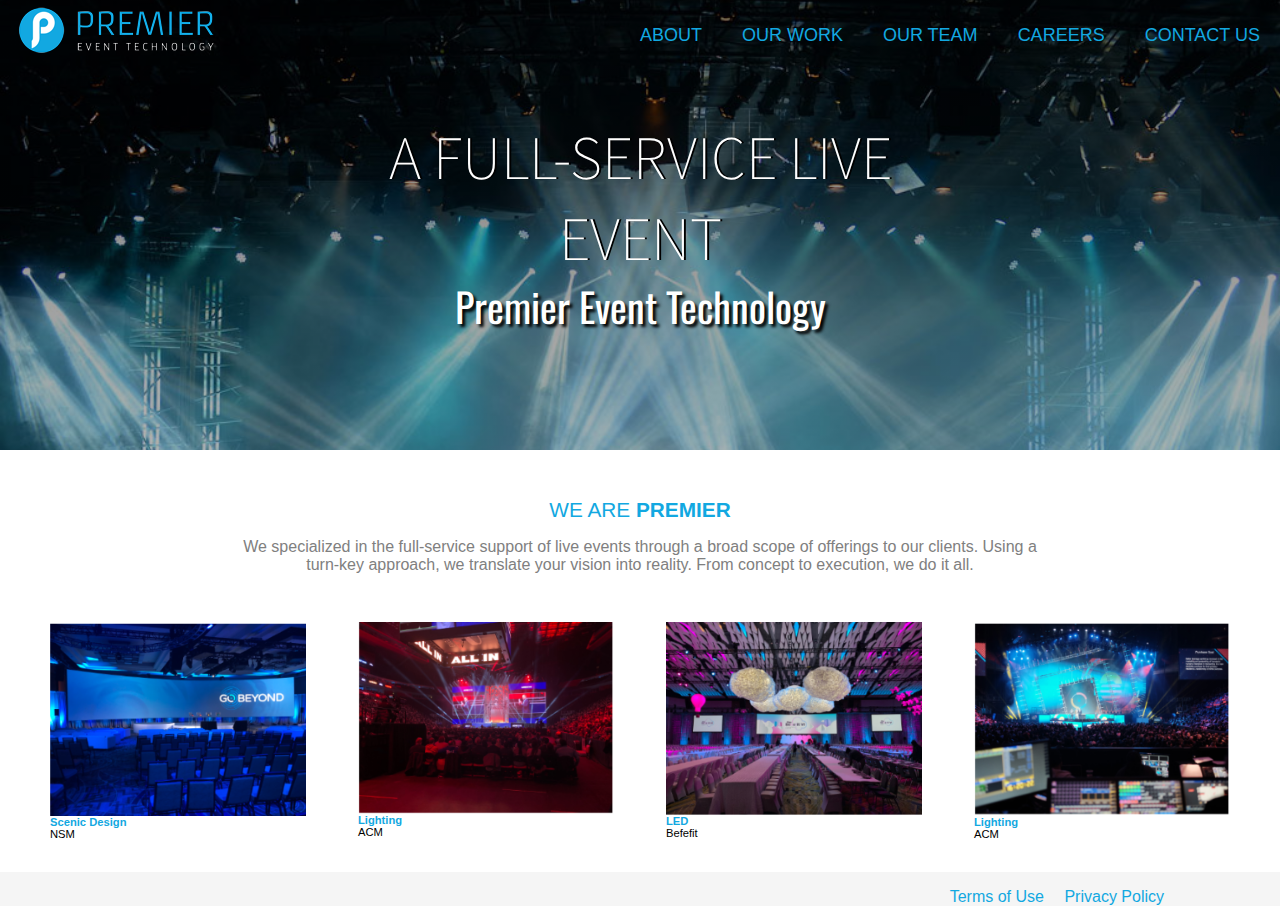
<file: index.html>
<!doctype html>
<html lang="en">
<head>
	<meta charset="utf-8">
	<meta name="description" content="ETP Test Project - page 1">
	<meta name="robots" content="noindex, nofollow">
	<meta name="viewport" content="width=device-width, initial-scale=1">
	<title>Premier Event Technology</title>
	<link href="style.css" rel="stylesheet">
	<link href="https://fonts.googleapis.com/css?family=Oswald&display=swap" rel="stylesheet"> 
	<link href="https://fonts.googleapis.com/css?family=Noto+Sans+SC&display=swap" rel="stylesheet"> 
	<link rel="stylesheet" href="https://use.fontawesome.com/releases/v5.10.1/css/all.css" integrity="sha384-wxqG4glGB3nlqX0bi23nmgwCSjWIW13BdLUEYC4VIMehfbcro/ATkyDsF/AbIOVe" crossorigin="anonymous">
	<link rel="shortcut icon" href="favicon.ico" type="image/x-icon">	
</head>
<body>
<div class="hero-image-home">
	<div class="logo">
		<a href="/premier/index.html"><img src="premier-logo.png" alt="Premier Event Technology Logo"/></a>
	</div>
	<label for="toggle-1" class="toggle-menu"><ul><li></li> <li></li> <li></li></ul></label>
	<input type="checkbox" id="toggle-1">
  	<nav>
		<ul>
			<!-- Edit Menu Links  -->
			<li><a href="/premier/about-us.html">About</a></li>
			<li><a href="#">Our Work</a></li>
			<li><a href="#">Our Team</a></li>
			<li><a href="#">Careers</a></li>
			<li><a href="#">Contact Us</a></li>
			<!-- END Menu Links -->
		</ul>
	</nav>
		
	<!-- Edit Banner Text -->
	<div class="hero-text">
		<h1>A full-service live event</h1>
		<p class="hero-subtitle">Premier Event Technology</p>
	</div>
	<!-- END Banner Text -->
	</div>
	<main>
		<article class="main">
			<section class="content">
				<!-- Edit Homepage Text -->
				<p class="blue-text">WE are <strong>Premier</strong></p>
				<p id="text">We specialized in the full-service support of live events through a broad scope of offerings to our clients. Using a turn-key approach, we translate your vision into reality. From concept to execution, we do it all.</p>
				<!-- END Homepage Text -->
			</section>
			<div id="imageGrid">
			  <section class="grid">
				<div class="grid-group">
					<!-- Edit Homepage Image 1 -->
				  	<div class="grid-group-image"><img src="ScenicDesign.png" alt="Scenic design" /></div>
				  	<span class="blue">Scenic Design</span> <br>
					NSM
					<!-- END Homepage Image 1 -->
				</div>
				<div class="grid-group">
					<!-- Edit Homepage Image 2 -->
				  	<div class="grid-group-image"><img src="Lighting.png" alt="Lighting" /></div>
				  	<span class="blue">Lighting</span> <br>
					ACM
					<!-- END Homepage Image 2 -->
				</div>
				<div class="grid-group">
					<!-- Edit Homepage Image 3 -->
				  	<div class="grid-group-image"><img src="LED.png" alt="LED" /></div>
				  	<span class="blue">LED</span> <br>
					Befefit
					<!-- END Homepage Image 3 -->
				</div>
				<div class="grid-group">
					<!-- Edit Homepage Image 4 -->
				  	<div class="grid-group-image"><img src="Lighting2.png" alt="Lighting" /></div>
				  	<span class="blue">Lighting</span> <br>
					ACM
					<!-- END Homepage Image 4 -->
				</div>
			  </section>
			</div>
		</article>
	</main>
	<footer class="footerRow">
		<div class="footerColumn">
			<span id="SocialMedia">
				<a href="https://www.facebook.com/premiereventtechnology?fref=ts" target="_blank" class="fab fa-facebook-f"></a>
				<a href="https://twitter.com/PremierEventAV" target="_blank" class="fab fa-twitter"></a>
				<a href="https://www.linkedin.com/company/premier-creative-gorup/?trk=prof-following-company-logo" target="_blank" class="fab fa-linkedin-in"></a>
			</span>
		</div>
		<div class="footerColumn">
				<ol id="Copyright">
					<! Edit Footer Links ->
					<li class="footerMenu"><a href="#" class="blueLink">Terms of Use</a></li>
					<li class="footerMenu"><a href="#" class="blueLink">Privacy Policy</a></li>
					<! END Footer Links ->
				</ol>
		</div>
	</footer>
	<script>
		function myFunction() {
			  var x = document.getElementById("myTopnav");
			  if (x.className === "menu") {
				x.className += " responsive";
			  } else {
				x.className = "menu";
			  }
		} 
	</script>
</body>
</html>
</file>
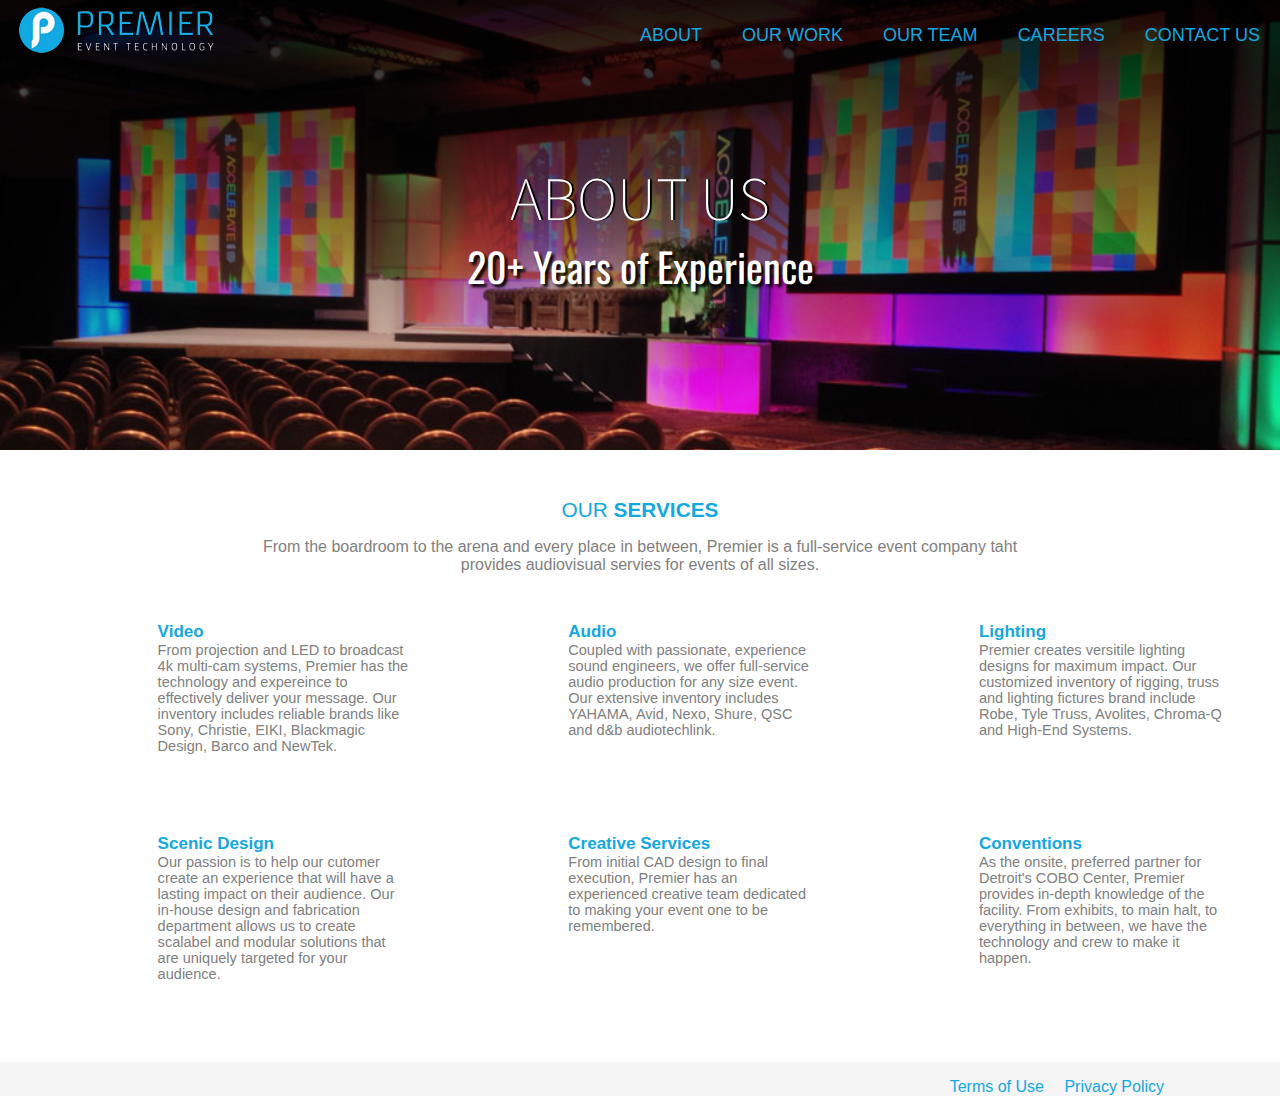
<file: about-us.html>
<!doctype html>
<html lang="en">
<head>
	<meta charset="utf-8">
	<meta name="description" content="ETP Test Project - page 1">
	<meta name="robots" content="noindex, nofollow">
	<meta name="viewport" content="width=device-width, initial-scale=1">
	<title>Premier Event Technology</title>
	<link href="style.css" rel="stylesheet">
	<link href="https://fonts.googleapis.com/css?family=Oswald&display=swap" rel="stylesheet"> 
	<link href="https://fonts.googleapis.com/css?family=Noto+Sans+SC&display=swap" rel="stylesheet"> 
	<link rel="stylesheet" href="https://use.fontawesome.com/releases/v5.10.1/css/all.css" integrity="sha384-wxqG4glGB3nlqX0bi23nmgwCSjWIW13BdLUEYC4VIMehfbcro/ATkyDsF/AbIOVe" crossorigin="anonymous">
	<link rel="shortcut icon" href="favicon.ico" type="image/x-icon">
</head>
<body>
	<div class="hero-image-about">
		<div class="logo">
			<a href="/premier/index.html"><img src="premier-logo.png" alt="Premier Event Technology Logo"/></a>
		</div>
		<label for="toggle-1" class="toggle-menu"><ul><li></li> <li></li> <li></li></ul></label>
		<input type="checkbox" id="toggle-1">
		<nav>
			<ul>
				<!------------------- Edit Menu Links ---------------------->
				<li><a href="/premier/about-us.html">About</a></li>
				<li><a href="#">Our Work</a></li>
				<li><a href="#">Our Team</a></li>
				<li><a href="#">Careers</a></li>
				<li><a href="#">Contact Us</a></li>
				<!------------------- END Menu Links ---------------------->
			</ul>
		</nav>
		
		<!------------------- Edit Banner Text ---------------------->
		<div class="hero-text">
			<h1>About Us</h1>
			<p class="hero-subtitle">20+ Years of Experience</p>
		</div>
		<!------------------- END Banner Text ---------------------->
	</div>
	<main>
		<article class="main">
			<section class="content">
				<!------------------- Edit Homepage Text ---------------------->
				<p class="blue-text">Our <strong>Services</strong></p>
				<p id="text">From the boardroom to the arena and every place in between, Premier is a full-service event company taht provides audiovisual servies for events of all sizes.</p>
				<!------------------- END Homepage Text ---------------------->
			</section>
			<div id="services">
				<section class="grid-services">
				  	<!------------------- Edit Services Section ---------------------->
					<div class="grid-group-services">
						<div class="grid-group-services-box">
							<div class="services-icon">
								<i class="fas fa-video"></i>
							</div>
							<div class="services-description">
							<!------------------- Edit Video Section ---------------------->
								<h3>Video</h3>
								<p>From projection and LED to broadcast 4k multi-cam systems, Premier has the technology and expereince to effectively deliver your message. Our inventory includes reliable brands like Sony, Christie, EIKI, Blackmagic Design, Barco and NewTek.</p>
							<!------------------- END Video Section ---------------------->
							</div>
						</div>
					</div>
					<div class="grid-group-services">
						<div class="grid-group-services-box">
							<div class="services-icon">
								<i class="fas fa-volume-up"></i>
							</div>
							<div class="services-description">
								<!------------------- Edit Audio Section ---------------------->
								<h3>Audio</h3>
								<p>Coupled with passionate, experience sound engineers, we offer full-service audio production for any size event. Our extensive inventory includes YAHAMA, Avid, Nexo, Shure, QSC and d&amp;b audiotechlink.</p>
								<!------------------- END Audio Section ---------------------->
							</div>
						</div>
					</div>
					<div class="grid-group-services">
						<div class="grid-group-services-box">
							<div class="services-icon">
								<i class="fas fa-bolt"></i>
							</div>
							<div class="services-description">
								<!------------------- Edit Lighting Section ---------------------->
								<h3>Lighting</h3>
								<p>Premier creates versitile lighting designs for maximum impact. Our customized inventory of rigging, truss and lighting fictures brand include Robe, Tyle Truss, Avolites, Chroma-Q and High-End Systems.</p>
								<!------------------- END Lighting Section ---------------------->
							</div>
						</div>
					</div>
					 <div class="grid-group-services">
						<div class="grid-group-services-box">
							<div class="services-icon">
								<i class="fas fa-pencil-ruler"></i>
							</div>
							<div class="services-description">
								<!------------------- Edit Scenic Design Section ---------------------->
								<h3>Scenic Design</h3>
								<p>Our passion is to help our cutomer create an experience that will have a lasting impact on their audience. Our in-house design and fabrication department allows us to create scalabel and modular solutions that are uniquely targeted for your audience.</p>
								<!------------------- END Scenic Design Section ---------------------->
							</div>
						</div>
					</div>
					<div class="grid-group-services">
						<div class="grid-group-services-box">
							<div class="services-icon">
								<i class="fas fa-paint-brush"></i>
							</div>
							<div class="services-description">
								<!------------------- Edit Creative Services Section ---------------------->
								<h3>Creative Services</h3>
								<p>From initial CAD design to final execution, Premier has an experienced creative team dedicated to making your event one to be remembered.</p>
								<!------------------- END Creative Services Section ---------------------->
							</div>
						</div>
					</div>
					<div class="grid-group-services">
						<div class="grid-group-services-box">
							<div class="services-icon">
								<i class="fas fa-ship"></i>
							</div>
							<div class="services-description">
								<!------------------- Edit Conventions Section ---------------------->
								<h3>Conventions</h3>
								<p>As the onsite, preferred partner for Detroit's COBO Center, Premier provides in-depth knowledge of the facility. From exhibits, to main halt, to everything in between, we have the technology and crew to make it happen.</p>
								<!------------------- END Conventions Section ---------------------->
							</div>
						</div>
					</div>
				</section>
				<!------------------- END Services Section ---------------------->
			</div>
		</article>
	</main>
	<footer class="footerRow">
		<div class="footerColumn">
			<span id="SocialMedia">
				<a href="https://www.facebook.com/premiereventtechnology?fref=ts" target="_blank" class="fab fa-facebook-f"></a>
				<a href="https://twitter.com/PremierEventAV" target="_blank" class="fab fa-twitter"></a>
				<a href="https://www.linkedin.com/company/premier-creative-gorup/?trk=prof-following-company-logo" target="_blank" class="fab fa-linkedin-in"></a>
			</span>
		</div>
		<div class="footerColumn">
				<ol id="Copyright">
					<!------------------- Edit Footer Links ---------------------->
					<li class="footerMenu"><a href="#" class="blueLink">Terms of Use</a></li>
					<li class="footerMenu"><a href="#" class="blueLink">Privacy Policy</a></li>
					<!------------------- END Footer Links ---------------------->
				</ol>
		</div>
	</footer>
<script>
	function myFunction() {
		  var x = document.getElementById("myTopnav");
		  if (x.className === "menu") {
			x.className += " responsive";
		  } else {
			x.className = "menu";
		  }
	} 
</script>
</body>
</html>
</file>
<file: style.css>
@charset "utf-8";
/* CSS Document */

body, html {
    height: 100%;
	margin: 0;
    font-family: Arial, Helvetica, sans-serif;
}
h3 {color: #12a8e1;}
div.logo {
	max-width: 240px;
	float: left;
	padding: 5px;
}
/* ----------------MENU Style--------- */
.nav {
	float: right;
}

*{text-decoration:none; list-style:none; margin:0px; padding:0px; outline:none;}

nav{width:auto; float:right;}
nav ul{display:table; float:right;}
nav ul li{float:left;}
nav ul li:last-child{padding-right:0px;}
nav ul li a{color:#12a8e1; font-size:18px; padding: 25px 20px; display:inline-block; transition: all 0.5s ease 0s;text-transform: uppercase;}
nav ul li a:hover{background-color:#12a8e1; color:#fff; transition: all 0.5s ease 0s;}
nav ul li a:hover i{color:#fff; transition: all 0.5s ease 0s;}
nav ul li a i{padding-right:10px; color:#12a8e1; transition: all 0.5s ease 0s;}

.toggle-menu ul{display:table; width:25px;}
.toggle-menu ul li{width:100%; height:3px; background-color:#12a8e1; margin-bottom:4px;}
.toggle-menu ul li:last-child{margin-bottom:0px;}

input[type=checkbox], label{display:none;}

@media only screen and (max-width: 980px) {
	input[type=checkbox] {position: absolute; top: -9999px; left: -9999px; background:none;}
	input[type=checkbox]:focus{background:none;}
	label {float:right; padding:8px 0px; display:inline-block; cursor:pointer; }
	input[type=checkbox]:checked ~ nav {display:block;}

	nav{display:none; position:absolute; right:0px; top:53px; background-color:#12a8e1; padding:0px; z-index:99;}
	nav ul{width:auto;}
	nav ul li{float:none; padding:0px; width:100%; display:table;}
	nav ul li a{color:#FFF; font-size:15px; padding:10px 20px; display:block; border-bottom: 1px solid rgba(225,225,225,0.1);}
	nav ul li a i{color:#fff; padding-right:13px;}
}

@media only screen and (max-width: 360px) {
	label{padding:5px 0px;}
	nav{top:47px;}
}
/* ----------------END Menu Style--------- */

/* ----------------HOME Banner Style--------- */
.hero-image-home {
	background-image: linear-gradient(rgba(0, 0, 0, 0.5), rgba(0, 0, 0, 0.3)), url("home-banner.jpg");
	height: 50%;
	background-position: center;
	background-repeat: no-repeat;
	background-size: cover;
	position: relative;
}
.hero-image-about {
	background-image: linear-gradient(to top,rgba(0, 0, 0, 0), rgba(0, 0, 0, 0.9)), url("about-banner.jpg");
	height: 50%;
	background-position: center;
	background-repeat: no-repeat;
	background-size: cover;
	position: relative;
}

/* Style for Text on the main banner */
.hero-text {
  text-align: center;
  position: absolute;
  top: 50%;
  left: 50%;
  transform: translate(-50%, -50%);
  color: white;
}
h1{
	text-transform: uppercase;
	font-size: 3.5em;
	font-family: 'Noto Sans SC', sans-serif;
	font-weight: 100;
	margin: 0;
	text-shadow: 2px 0 #000;
}
.hero-subtitle {
	font-size: 2.5em;
	font-family: 'Oswald', sans-serif;
	margin: 0;
	text-shadow:3px 3px 3px #000;
}
@media screen and (max-width: 800px) {
	h1{
		font-size: 2.5em;
	}
	.hero-subtitle {
		font-size: 2em;
	}
}
@media screen and (max-width: 585px) {
	h1{
		font-size: 2em;
	}
	.hero-subtitle {
		font-size: 1.5em;
	}
}
/* ----------------END Main Banner Style--------- */

/* ---------------- Main Content --------- */
.content {
	margin: auto;
	max-width: 800px;
	padding: 3em;
	text-align: center;
	color: #808080;
}
.blue-text{
	color: #12a8e1;
	text-transform: uppercase;
	font-size: 1.3em;
}
#text {
	padding-top: 1em;
}
img {
  width: 100%;
  display: block;
}

/* Homepage Images Grid */
#imageGrid {
	max-width: 1200px;
	margin: auto;
}
@media (min-width: 500px) {
	.grid {
    	display: grid;
    	grid-template-columns: repeat(2, 1fr);
    	grid-gap: 2rem;
  	}
}
@media (min-width: 800px) {
	.grid {
		grid-template-columns: repeat(4, 1fr);
	}
}
.grid-group {
	margin-bottom: 3rem;
	font-size: .7em;
	padding: 0 10px;
}
@media (min-width: 500px) {
	.grid-group {
		margin-bottom: 0;
  	}
}
.blue {
	color: #12a8e1;
	font-weight: bold;
}
/* ---------------- END Main Content --------- */

/* ----------------  Footer  --------- */
footer {
	background-color: #F5F5F5;
	color: #000;
	margin-top: 2em;
}
.footerColumn {
	float: left;
	width: 50%;
}
.footerRow:after {
	content: "";
	display: table;
	clear: both;
}
@media screen and (max-width: 600px) {
  .footerColumn {
    width: 100%;
	text-align: center;
  }
}
/* Copyright Links */
#Copyright {
	padding-right: 100px;
	padding-top: 1em;
	text-align: right;
}
@media screen and (max-width: 600px) {
	#Copyright {
		width: 100%;
	  text-align: center;
	  padding-right: 0;
  }
}
.footerMenu {
	list-style-type: none;
	display: inline;
	padding-right: 1em;
	padding-top: 1em;
}
.footerMenu a:link {
	text-decoration: none;
	color: #12a8e1;
}
.footerMenu a:hover {
	font-weight: bold;
	text-decoration: underline;
}
.footerMenu a:visited  {
	text-decoration: none;
	color: #12a8e1;
}
.footerMenu a:active  {
	text-decoration: none;
	color: #12a8e1;
}
.blueLink {color: #12a8e1;}

/* Social Media Icons */
#SocialMedia {
	padding-left: 150px;
}
@media screen and (max-width: 900px) {
  #SocialMedia {
	padding-left: 0;
  }
}
.fab {
  padding: 10px;
  font-size: 20px;
  width: 25px;
  text-align: center;
  text-decoration: none;
  margin: 5px 2px;
}
.fab:hover {
    color: #12a8e1;
}
.fa-facebook-f {
  color: #808080;
}
.fa-twitter {
  color: #808080;
}
.fa-linkedin-in {
  color: #808080;
}

/* ----------------  About Page  --------- */
#services {
	max-width: 1200px;
	margin: auto;
}

@media (min-width: 500px) {
	.grid-services {
    	display: grid;
    	grid-template-columns: repeat(2, 1fr);
    	grid-gap: 2rem;
  	}
}
@media (min-width: 800px) {
	.grid-services {
		grid-template-columns: repeat(3, 1fr);
	}
}
.grid-group-services {
	margin-bottom: 3rem;
	font-size: .7em;
	padding: 0 10px;
}
@media (max-width: 500px) {
	.grid-group-services {
		height: 100px;
  	}
}
.fas  {
  padding: 10px;
  font-size: 50px;
  width: 55px;
  text-align: center;
  text-decoration: none;
  margin: 5px 2px;
}
@media (max-width: 950px) {
	.fas {
		font-size: 35px;
		width: 40px;
  	}
}
@media (max-width: 650px) {
	.fas {
		font-size: 25px;
		width: 30px;
  	}
}
.fa-video, .fa-volume-up, .fa-bolt, .fa-pencil-ruler, .fa-paint-brush, .fa-ship {
	color: #12a8e1;
}
.services-icon {
	float: left;
}
.services-description {
	float: right;
	width: 70%;
	font-size: 1.3em;
	color: #808080;
}
</file>
